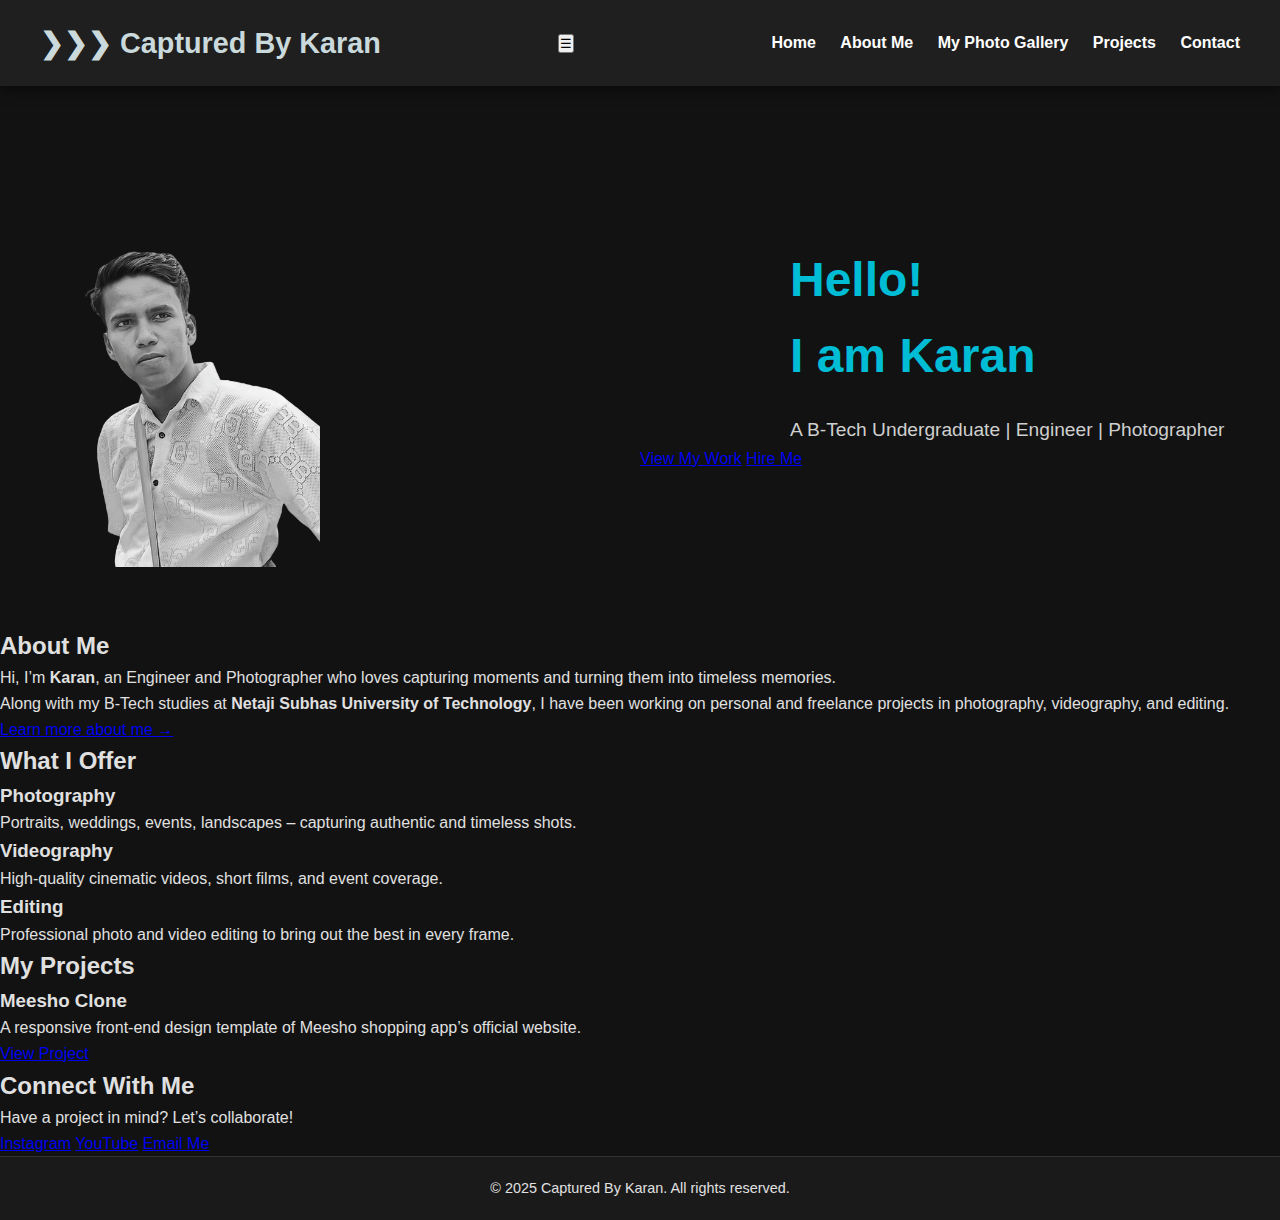
<file: index.html>
<!DOCTYPE html>
<html lang="en">

<head>
  <meta charset="UTF-8">
  <meta name="viewport" content="width=device-width, initial-scale=1.0">
  <title>Captured By Karan</title>
  <link rel="icon" href="img/favicon.png" type="image/png">
  <link rel="stylesheet" href="css/style.css">
</head>

<body>
  <header>
    <div class="logo">
      <h1>❯❯❯ Captured By Karan</h1>
    </div>
    <!-- Mobile Menu Button -->
    <button class="menu-toggle" aria-label="Toggle navigation">☰</button>
    <nav>
      <a href="index.html">Home</a>
      <a href="about.html">About Me</a>
      <a href="PhotoGallery.html">My Photo Gallery</a>
      <a href="#projects">Projects</a>
      <a href="#contact">Contact</a>
    </nav>
  </header>

  <main>
    <!-- Hero Section -->
    <section class="hero">
      <div class="hero-image">
        <img src="img/mebg.png" alt="Karan's photo">
      </div>
      <div class="hero-text">
        <h1>Hello! <br> I am <span>Karan</span></h1>
        <p>A B-Tech Undergraduate | Engineer | Photographer</p>
        <a href="PhotoGallery.html" class="cta-btn">View My Work</a>
        <a href="#contact" class="cta-btn secondary">Hire Me</a>
      </div>
    </section>

    <!-- About Section -->
    <section class="about-me">
      <h2>About Me</h2>
      <p>
        Hi, I’m <strong>Karan</strong>, an Engineer and Photographer who loves capturing moments and
        turning them into timeless memories.  
      </p>
      <p>
        Along with my B-Tech studies at <strong>Netaji Subhas University of Technology</strong>, I have
        been working on personal and freelance projects in photography, videography, and editing.
      </p>
      <a href="about.html" class="cta-link">Learn more about me →</a>
    </section>

    <!-- Services Section -->
    <section class="services">
      <h2>What I Offer</h2>
      <div class="service-cards">
        <div class="card">
          <h3>Photography</h3>
          <p>Portraits, weddings, events, landscapes – capturing authentic and timeless shots.</p>
        </div>
        <div class="card">
          <h3>Videography</h3>
          <p>High-quality cinematic videos, short films, and event coverage.</p>
        </div>
        <div class="card">
          <h3>Editing</h3>
          <p>Professional photo and video editing to bring out the best in every frame.</p>
        </div>
      </div>
    </section>

    <!-- Projects Section -->
    <section class="projects" id="projects">
      <h2>My Projects</h2>
      <div class="project-card">
        <h3>Meesho Clone</h3>
        <p>A responsive front-end design template of Meesho shopping app’s official website.</p>
        <a href="https://capturedbykaran.github.io/meesho/" target="_blank">View Project</a>
      </div>
    </section>

    <!-- Contact Section -->
    <section class="contact" id="contact">
      <h2>Connect With Me</h2>
      <p>Have a project in mind? Let’s collaborate!</p>
      <div class="social-links">
        <a href="https://www.instagram.com/captured.by.karan/" target="_blank">Instagram</a>
        <a href="https://www.youtube.com/@CapturedByKaran_5" target="_blank">YouTube</a>
        <a href="mailto:karansingh@example.com">Email Me</a>
      </div>
    </section>
  </main>

  <footer>
    <p>&copy; 2025 Captured By Karan. All rights reserved.</p>
  </footer>

  <script>
    // Mobile menu toggle
    const toggle = document.querySelector('.menu-toggle');
    const nav = document.querySelector('nav');
    toggle.addEventListener('click', () => {
      nav.classList.toggle('active');
    });
  </script>
</body>
</html>
</file>
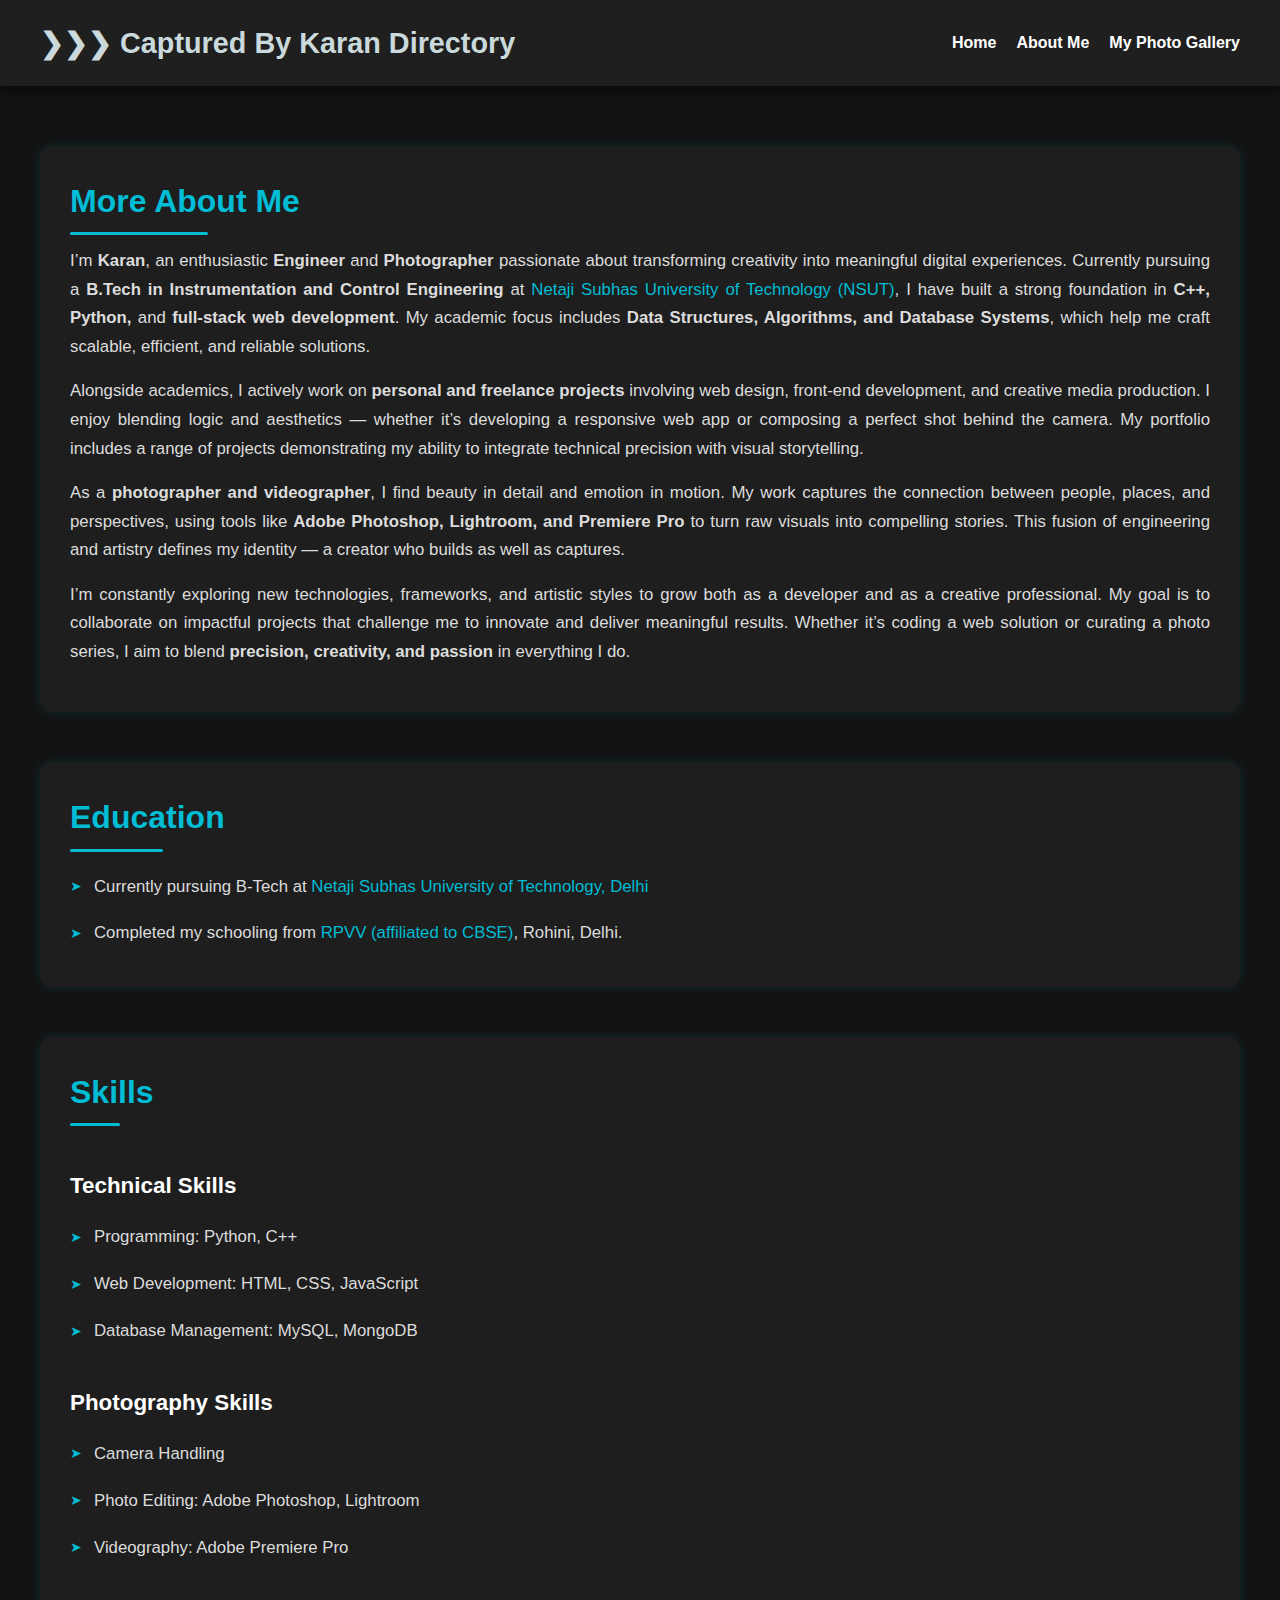
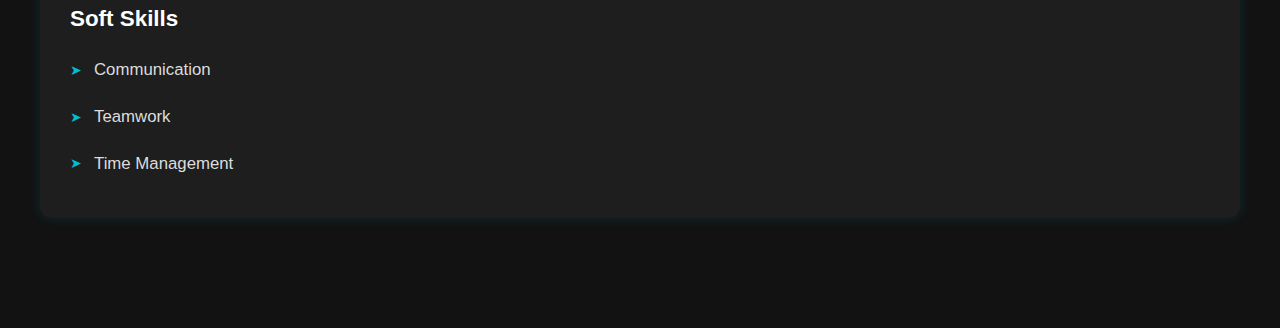
<file: about.html>
<!DOCTYPE html>
<html lang="en">

<head>
    <meta charset="UTF-8">
    <meta name="viewport" content="width=device-width, initial-scale=1.0">
    <title>About me - Captured by Karan</title>
    <style>
        /* Reset & Global */
        * {
            margin: 0;
            padding: 0;
            box-sizing: border-box;
        }

        body {
            font-family: 'Segoe UI', Tahoma, Geneva, Verdana, sans-serif;
            background-color: #121212;
            color: #e0e0e0;
            line-height: 1.6;
            scroll-behavior: smooth;
        }

        /* Header */
        header {
            display: flex;
            justify-content: space-between;
            align-items: center;
            background-color: #1f1f1f;
            padding: 20px 40px;
            box-shadow: 0 4px 12px rgba(0, 0, 0, 0.5);
            animation: fadeInTop 1s ease-out;
        }

        .logo h1 {
            font-size: 1.8rem;
            color: #cad9db;
        }

        nav {
            display: flex;
            align-items: center;
        }

        nav a {
            margin-left: 20px;
            color: #ffffff;
            text-decoration: none;
            font-weight: bold;
            transition: color 0.3s;
        }

        nav a:hover {
            color: #00bcd4;
        }

        /* Mobile menu toggle */
        .menu-toggle {
            display: none;
            background: none;
            border: none;
            color: #cad9db;
            font-size: 1.9rem;
            cursor: pointer;
        }

        /* Main Content Styling */
        main {
            padding: 60px 40px;
            animation: fadeInUp 1.2s ease-out;
        }

        main h3 {
            font-size: 2rem;
            color: #00bcd4;
            margin-bottom: 20px;
            position: relative;
            display: inline-block;
        }

        main h3::after {
            content: '';
            position: absolute;
            width: 60%;
            height: 3px;
            background-color: #00bcd4;
            bottom: -8px;
            left: 0;
            border-radius: 4px;
        }

        main h4 {
            font-size: 1.4rem;
            color: #ffffff;
            margin-top: 30px;
            margin-bottom: 10px;
        }

        .detailed-about {
            margin-bottom: 50px;
            background-color: #1e1e1e;
            padding: 30px;
            border-radius: 12px;
            box-shadow: 0 0 12px rgba(0, 188, 212, 0.15);
            transition: transform 0.3s ease, box-shadow 0.3s ease;
        }

        .detailed-about:hover {
            transform: translateY(-5px);
            box-shadow: 0 0 20px rgba(0, 188, 212, 0.25);
        }

        .detailed-about p {
            font-size: 1.05rem;
            color: #dcdcdc;
            margin-bottom: 16px;
            text-align: justify;
            line-height: 1.7;
        }

        .detailed-about a {
            color: #00bcd4;
            text-decoration: none;
        }


        /* Sections */
        .education,
        .skills {
            margin-bottom: 50px;
            background-color: #1e1e1e;
            padding: 30px;
            border-radius: 12px;
            box-shadow: 0 0 12px rgba(0, 188, 212, 0.15);
            transition: transform 0.3s ease, box-shadow 0.3s ease;
        }

        .education a {
            color: #00bcd4;
            text-decoration: none;
        }

        .about-me:hover,
        .education:hover,
        .skills:hover {
            transform: translateY(-5px);
            box-shadow: 0 0 20px rgba(0, 188, 212, 0.25);
        }

        /* Paragraph styling for about summary */
        .about-summary {
            font-size: 1.1rem;
            color: #dcdcdc;
            margin-top: 20px;
            margin-bottom: 20px;
        }

        /* Learn More button */
        .learn-more {
            display: inline-block;
            margin-top: 10px;
            color: #00bcd4;
            border: 1px solid #00bcd4;
            padding: 8px 18px;
            border-radius: 6px;
            text-decoration: none;
            transition: all 0.3s ease;
        }

        .learn-more:hover {
            background-color: #00bcd4;
            color: #121212;
        }

        /* Lists */
        ul {
            list-style: none;
            padding-left: 0;
        }

        ul li {
            padding: 10px 0;
            font-size: 1.05rem;
            color: #dcdcdc;
            position: relative;
            padding-left: 24px;
        }

        ul li::before {
            content: "➤";
            position: absolute;
            left: 0;
            color: #00bcd4;
            font-size: 0.9rem;
            top: 50%;
            transform: translateY(-50%);
        }

        /* Animations */
        @keyframes fadeInUp {
            from {
                opacity: 0;
                transform: translateY(20px);
            }

            to {
                opacity: 1;
                transform: translateY(0);
            }
        }

        @keyframes fadeInTop {
            from {
                opacity: 0;
                transform: translateY(-20px);
            }

            to {
                opacity: 1;
                transform: translateY(0);
            }
        }

        /* Responsive styles */
        @media (max-width: 768px) {
            header {
                padding: 15px 20px;
            }

            .menu-toggle {
                display: block;
            }

            nav {
                display: none;
                flex-direction: column;
                background-color: #1f1f1f;
                position: absolute;
                top: 70px;
                right: 20px;
                width: 200px;
                border-radius: 8px;
                box-shadow: 0 4px 12px rgba(0, 0, 0, 0.5);
            }

            nav.active {
                display: flex;
            }

            nav a {
                margin: 10px 0;
                text-align: center;
            }

            main {
                padding: 40px 20px;
            }
        }
    </style>
</head>

<body>
    <header>
        <div class="logo">
            <h1>❯❯❯ Captured By Karan Directory</h1>
        </div>
        <div>
            <button class="menu-toggle" aria-label="Toggle navigation">☰</button>
            <nav>
                <a href="/index.html">Home</a>
                <a href="/about.html">About Me</a>
                <a href="/PhotoGallery.html">My Photo Gallery</a>
            </nav>
        </div>
    </header>

    <main>
        <div id="learn-more" class="detailed-about">
            <h3>More About Me</h3>
            <p>
                I’m <strong>Karan</strong>, an enthusiastic <strong>Engineer</strong> and <strong>Photographer</strong>
                passionate about transforming creativity into meaningful digital experiences.
                Currently pursuing a <strong>B.Tech in Instrumentation and Control Engineering</strong> at
                <a href="http://www.nsut.ac.in/en/home" target="_blank">Netaji Subhas University of Technology
                    (NSUT)</a>,
                I have built a strong foundation in <strong>C++, Python,</strong> and <strong>full-stack web
                    development</strong>.
                My academic focus includes <strong>Data Structures, Algorithms, and Database Systems</strong>, which
                help me craft scalable, efficient, and reliable solutions.
            </p>

            <p>
                Alongside academics, I actively work on <strong>personal and freelance projects</strong> involving web
                design, front-end development, and creative media production.
                I enjoy blending logic and aesthetics — whether it’s developing a responsive web app or composing a
                perfect shot behind the camera.
                My portfolio includes a range of projects demonstrating my ability to integrate technical precision with
                visual storytelling.
            </p>

            <p>
                As a <strong>photographer and videographer</strong>, I find beauty in detail and emotion in motion.
                My work captures the connection between people, places, and perspectives,
                using tools like <strong>Adobe Photoshop, Lightroom, and Premiere Pro</strong> to turn raw visuals into
                compelling stories.
                This fusion of engineering and artistry defines my identity — a creator who builds as well as captures.
            </p>

            <p>
                I’m constantly exploring new technologies, frameworks, and artistic styles to grow both as a developer
                and as a creative professional.
                My goal is to collaborate on impactful projects that challenge me to innovate and deliver meaningful
                results.
                Whether it’s coding a web solution or curating a photo series, I aim to blend <strong>precision,
                    creativity, and passion</strong> in everything I do.
            </p>
        </div>


        <div id="learn-more" class="education">
            <h3>Education</h3>
            <ul>
                <li>Currently pursuing B-Tech at
                    <a href="http://www.nsut.ac.in/en/home" target="_blank">Netaji Subhas University of Technology,
                        Delhi</a>
                </li>
                <li>Completed my schooling from
                    <a href="https://www.cbse.gov.in/" target="_blank">RPVV (affiliated to CBSE)</a>, Rohini, Delhi.
                </li>
            </ul>
        </div>

        <div class="skills">
            <h3>Skills</h3>

            <h4>Technical Skills</h4>
            <ul>
                <li>Programming: Python, C++</li>
                <li>Web Development: HTML, CSS, JavaScript</li>
                <li>Database Management: MySQL, MongoDB</li>
            </ul>

            <h4>Photography Skills</h4>
            <ul>
                <li>Camera Handling</li>
                <li>Photo Editing: Adobe Photoshop, Lightroom</li>
                <li>Videography: Adobe Premiere Pro</li>
            </ul>

            <h4>Soft Skills</h4>
            <ul>
                <li>Communication</li>
                <li>Teamwork</li>
                <li>Time Management</li>
            </ul>
        </div>
    </main>

    <!-- Toggle script -->
    <script>
        const toggleButton = document.querySelector('.menu-toggle');
        const nav = document.querySelector('nav');
        toggleButton.addEventListener('click', () => {
            nav.classList.toggle('active');
        });
    </script>

</body>

</html>
</file>
<file: css/style.css>
/* Reset & Global */
* {
    margin: 0;
    padding: 0;
    box-sizing: border-box;
}

body {
    font-family: 'Segoe UI', Tahoma, Geneva, Verdana, sans-serif;
    background-color: #121212;
    color: #e0e0e0;
    line-height: 1.6;
    scroll-behavior: smooth;
}

/* Header */
header {
    display: flex;
    justify-content: space-between;
    align-items: center;
    background-color: #1f1f1f;
    padding: 20px 40px;
    box-shadow: 0 4px 12px rgba(0, 0, 0, 0.5);
    animation: fadeInTop 1s ease-out;
}

.logo h1 {
    font-size: 1.8rem;
    color: #cad9db;
}

nav a {
    margin-left: 20px;
    color: #ffffff;
    text-decoration: none;
    font-weight: bold;
    transition: color 0.3s;
}

nav a:hover {
    color: #00bcd4;
}

/* Hero Section */
/* Hero Section (Updated) */
section:first-of-type {
    display: flex;
    justify-content: space-between;
    align-items: center;
    gap: 40px;
    /* Reduce space between image and text */
    padding: 60px 40px;
    flex-wrap: wrap;
    animation: fadeIn 1.2s ease-in;
}

.hero-text {
    flex: 1;
    max-width: 600px;
}

.hero-text h1 {
    margin-left: 150px;
    font-size: 3rem;
    margin-bottom: 20px;
    color: #00bcd4;
}

.hero-text p {
    margin-left: 150px;
    font-size: 1.2rem;
    color: #cfcfcf;
}

/* Image Styling - removes outer glow and merges with background */
.hero-image {
    size: 1000px;
    margin-right: 150px;
    flex-shrink: 0;
}

.hero-image img {
    width: 280px;
    border-radius: 12px;
    background-color: transparent;
    /* Ensure background is transparent */
    box-shadow: none;
    /* Remove glowing effect */
    display: block;
    mix-blend-mode: normal;
    /* Ensure the image blends well */
}


/* Bottom Content */
.bottom-content {
    display: flex;
    justify-content: space-around;
    padding: 40px;
    flex-wrap: wrap;
    gap: 20px;
    animation: fadeIn 2s ease-in;
}

.bottom-content div {
    flex: 1;
    min-width: 250px;
    max-width: 300px;
    background-color: #1f1f1f;
    padding: 20px;
    border-radius: 12px;
    box-shadow: 0 0 12px rgba(0, 188, 212, 0.2);
    transition: transform 0.3s;
}

.bottom-content div:hover {
    transform: translateY(-8px);
}

.bottom-content h3 {
    margin-bottom: 15px;
    color: #00bcd4;
}

.bottom-content a {
    color: #ffffff;
    text-decoration: none;
    font-weight: bold;
    transition: color 0.3s;
}

.bottom-content a:hover {
    color: #00bcd4;
}

.bottom-content img {
    width: 20px;
    margin-left: 8px;
    vertical-align: middle;
}

/* Footer */
footer {
    text-align: center;
    padding: 20px;
    background-color: #1a1a1a;
    font-size: 0.9rem;
    border-top: 1px solid #333;
}

/* Animations */
@keyframes fadeInTop {
    from {
        opacity: 0;
        transform: translateY(-30px);
    }

    to {
        opacity: 1;
        transform: translateY(0);
    }
}

@keyframes fadeIn {
    from {
        opacity: 0;
        transform: translateY(20px);
    }

    to {
        opacity: 1;
        transform: translateY(0);
    }
}

@keyframes zoomIn {
    from {
        opacity: 0;
        transform: scale(0.9);
    }

    to {
        opacity: 1;
        transform: scale(1);
    }
}
</file>
